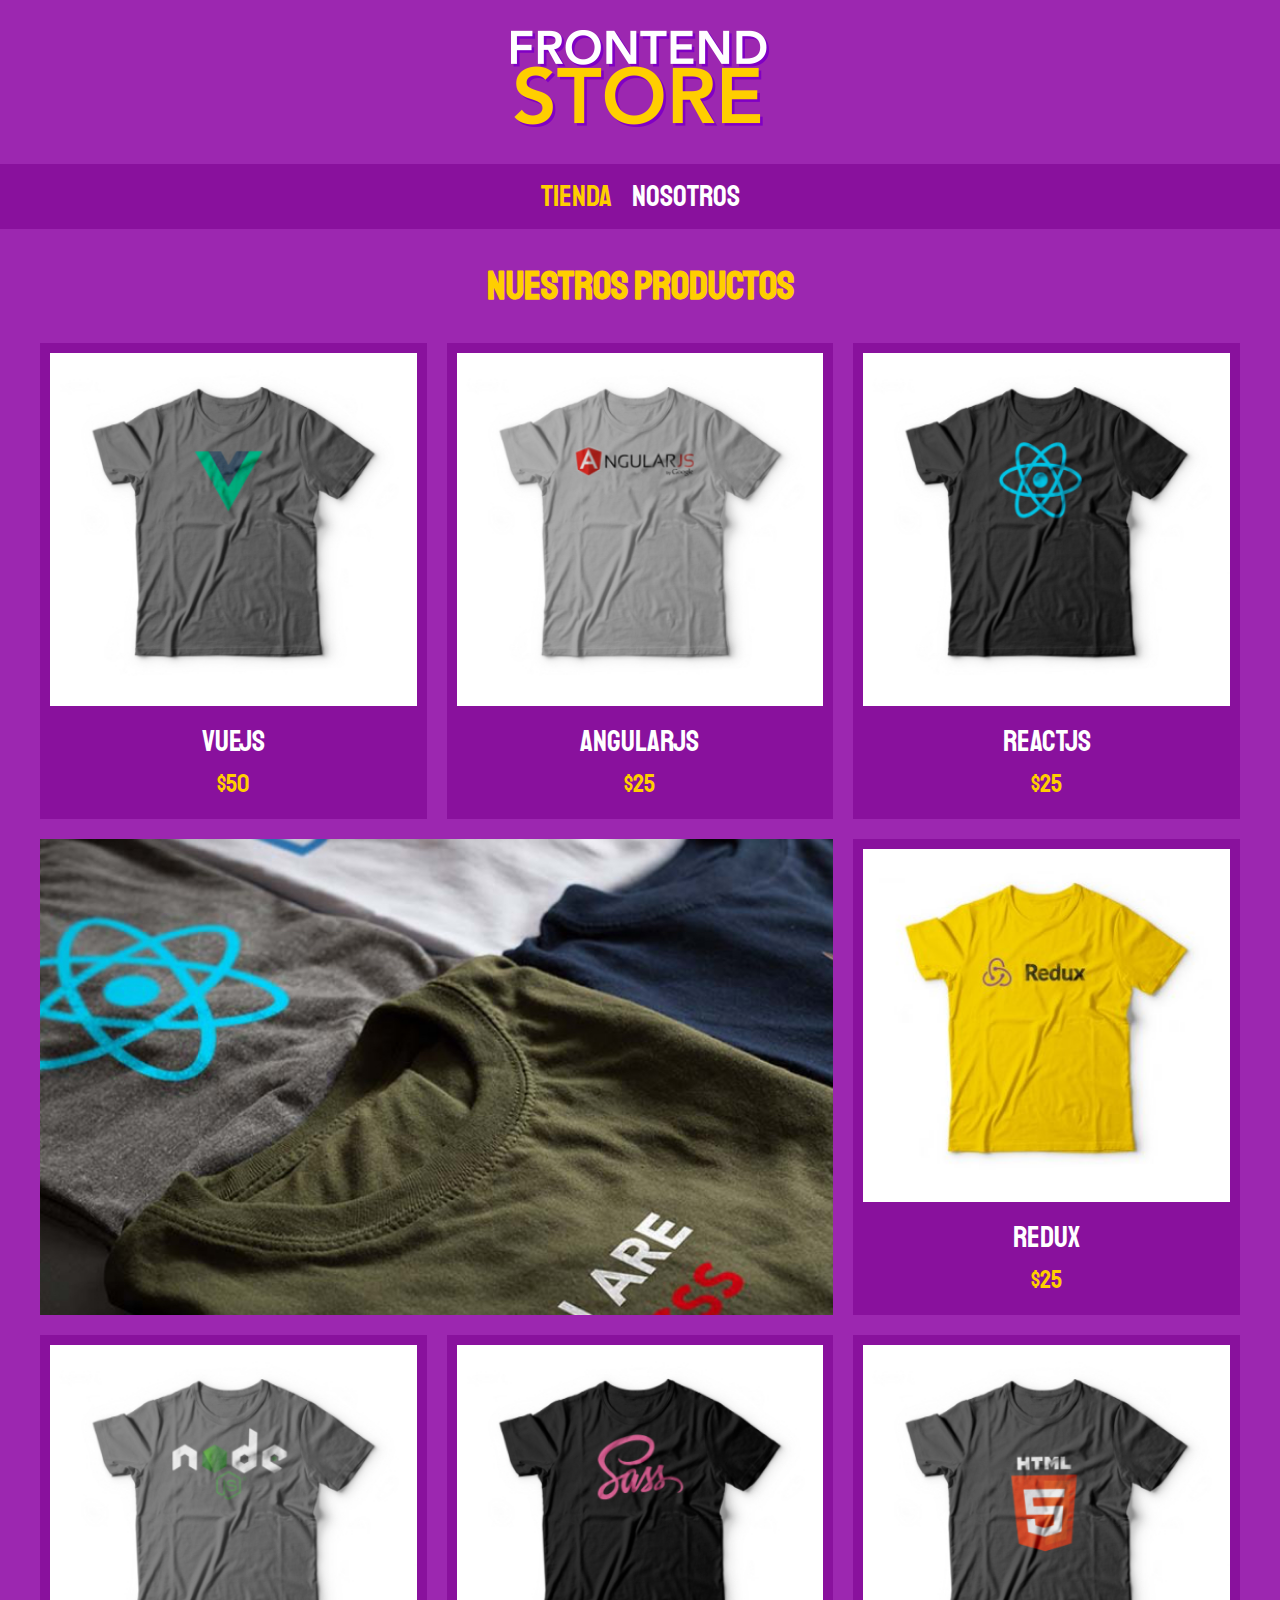
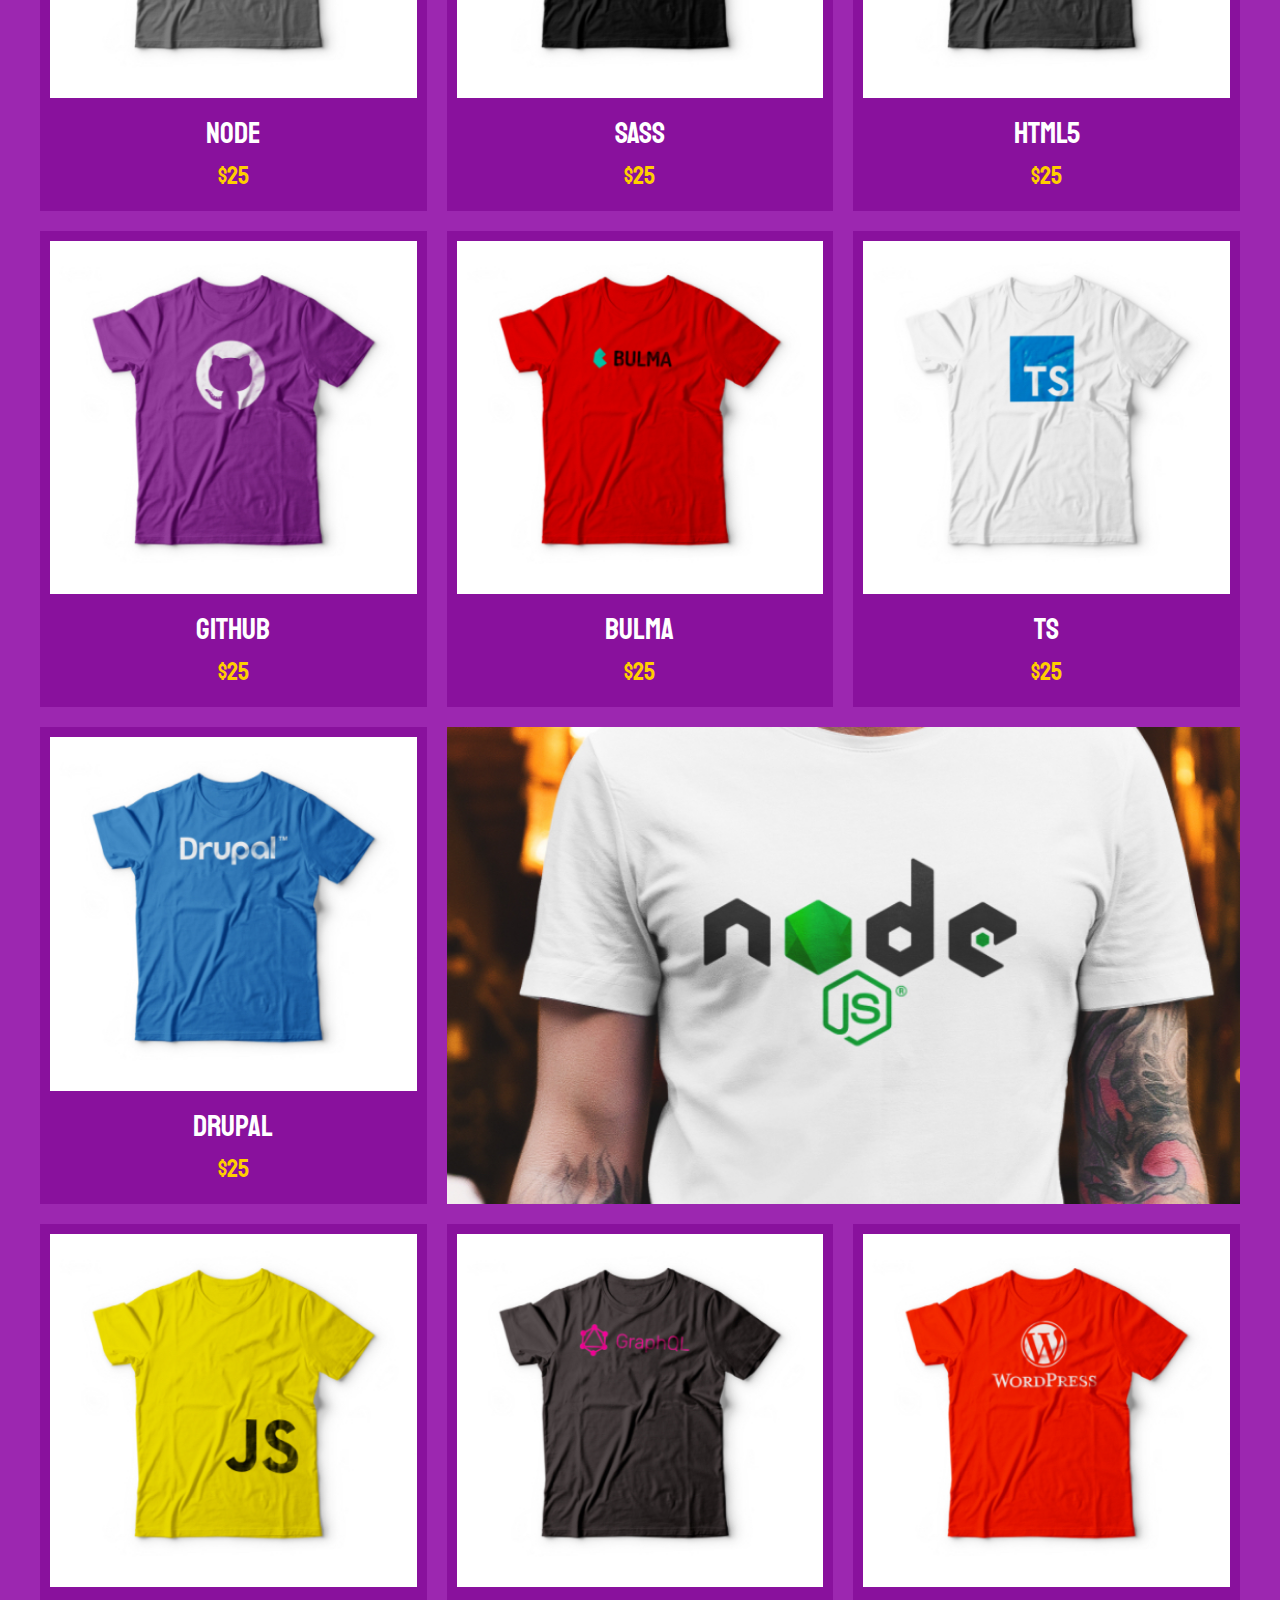
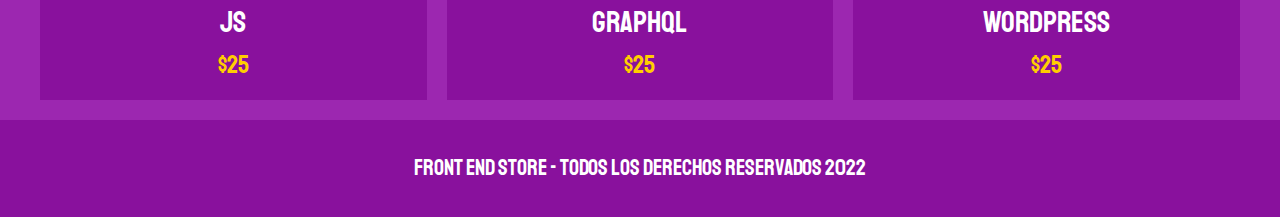
<file: index.html>
<!DOCTYPE html>
<html lang="en">
<head>
    <meta charset="UTF-8">
    <meta http-equiv="X-UA-Compatible" content="IE=edge">
    <meta name="viewport" content="width=device-width, initial-scale=1.0">
    <title>FrontEnd Store</title>
    <link rel="stylesheet" href="css/normalize.css">
    <link rel="preconnect" href="https://fonts.googleapis.com">
    <link rel="preconnect" href="https://fonts.gstatic.com" crossorigin>
    <link href="https://fonts.googleapis.com/css2?family=Staatliches&display=swap" rel="stylesheet"> 
    <link rel="stylesheet" href="css/styles.css">
</head>
<body>
    <header class="header">
        <a href="index.html">
            <img class="header__logo" src="img/logo.png" alt="Logotipo">
        </a>
    </header>
    
    <nav class="navegacion">
        <a class="navegacion__enlace navegacion__enlace--activo" href="index.html">Tienda</a>
        <a class="navegacion__enlace" href="nosotros.html">Nosotros</a>
    </nav>

    <main class="contenedor">
        <h1>Nuestros Productos</h1>

        <div class="grid">
            <div class="producto">
                <a href="producto.html">
                    <img class="producto__imagen" src="img/1.jpg" alt="vuejs">
                    <div class="producto__informacion">
                        <p class="producto__nombre">VueJS</p>
                        <p class="producto__precio">$50</p>
                    </div>
                </a>
            </div> <!--.producto-->
            <div class="producto">
                <a href="producto.html">
                    <img class="producto__imagen" src="img/2.jpg" alt="vuejs">
                    <div class="producto__informacion">
                        <p class="producto__nombre">AngularJS</p>
                        <p class="producto__precio">$25</p>
                    </div>
                </a>
            </div> <!--.producto-->
            <div class="producto">
                <a href="producto.html">
                    <img class="producto__imagen" src="img/3.jpg" alt="vuejs">
                    <div class="producto__informacion">
                        <p class="producto__nombre">ReactJS</p>
                        <p class="producto__precio">$25</p>
                    </div>
                </a>
            </div> <!--.producto-->
            <div class="producto">
                <a href="producto.html">
                    <img class="producto__imagen" src="img/4.jpg" alt="vuejs">
                    <div class="producto__informacion"> 
                        <p class="producto__nombre">Redux</p>
                        <p class="producto__precio">$25</p>
                    </div>
                </a>
            </div> <!--.producto-->
            <div class="producto">
                <a href="producto.html">
                    <img class="producto__imagen" src="img/5.jpg" alt="vuejs">
                    <div class="producto__informacion">
                        <p class="producto__nombre">Node</p>
                        <p class="producto__precio">$25</p>
                    </div>
                </a>
            </div> <!--.producto-->
            <div class="producto">
                <a href="producto.html">
                    <img class="producto__imagen" src="img/6.jpg" alt="vuejs">
                    <div class="producto__informacion">
                        <p class="producto__nombre">SASS</p>
                        <p class="producto__precio">$25</p>
                    </div>
                </a>
            </div> <!--.producto-->
            <div class="producto">
                <a href="producto.html">
                    <img class="producto__imagen" src="img/7.jpg" alt="vuejs">
                    <div class="producto__informacion">
                        <p class="producto__nombre">Html5</p>
                        <p class="producto__precio">$25</p>
                    </div>
                </a>
            </div> <!--.producto-->
            <div class="producto">
                <a href="producto.html">
                    <img class="producto__imagen" src="img/8.jpg" alt="vuejs">
                    <div class="producto__informacion">
                        <p class="producto__nombre">GitHub</p>
                        <p class="producto__precio">$25</p>
                    </div>
                </a>
            </div> <!--.producto-->
            <div class="producto">
                <a href="producto.html">
                    <img class="producto__imagen" src="img/9.jpg" alt="vuejs">
                    <div class="producto__informacion">
                        <p class="producto__nombre">Bulma</p>
                        <p class="producto__precio">$25</p>
                    </div>
                </a>
            </div> <!--.producto-->
            <div class="producto">
                <a href="producto.html">
                    <img class="producto__imagen" src="img/10.jpg" alt="vuejs">
                    <div class="producto__informacion">
                        <p class="producto__nombre">TS</p>
                        <p class="producto__precio">$25</p>
                    </div>
                </a>
            </div> <!--.producto-->
            <div class="producto">
                <a href="producto.html">
                    <img class="producto__imagen" src="img/11.jpg" alt="vuejs">
                    <div class="producto__informacion">
                        <p class="producto__nombre">Drupal</p>
                        <p class="producto__precio">$25</p>
                    </div>
                </a>
            </div> <!--.producto-->
            <div class="producto">
                <a href="producto.html">
                    <img class="producto__imagen" src="img/12.jpg" alt="vuejs">
                    <div class="producto__informacion">
                        <p class="producto__nombre">JS</p>
                        <p class="producto__precio">$25</p>
                    </div>
                </a>
            </div> <!--.producto-->
            <div class="producto">
                <a href="producto.html">
                    <img class="producto__imagen" src="img/13.jpg" alt="vuejs">
                    <div class="producto__informacion">
                        <p class="producto__nombre">GraphQL</p>
                        <p class="producto__precio">$25</p>
                    </div>
                </a>
            </div> <!--.producto-->
            <div class="producto">
                <a href="producto.html">
                    <img class="producto__imagen" src="img/14.jpg" alt="vuejs">
                    <div class="producto__informacion">
                        <p class="producto__nombre">WordPress</p>
                        <p class="producto__precio">$25</p>
                    </div>
                </a>
            </div> <!--.producto-->
            
            <div class="grafico grafico--camisas"></div>
            <div class="grafico grafico--node"></div>
        </div>

    </main>

    <footer class="footer">
        <p class="footer__texto">Front End Store - Todos los derechos Reservados 2022</p>
    </footer>
    
</body>
</html>
</file>
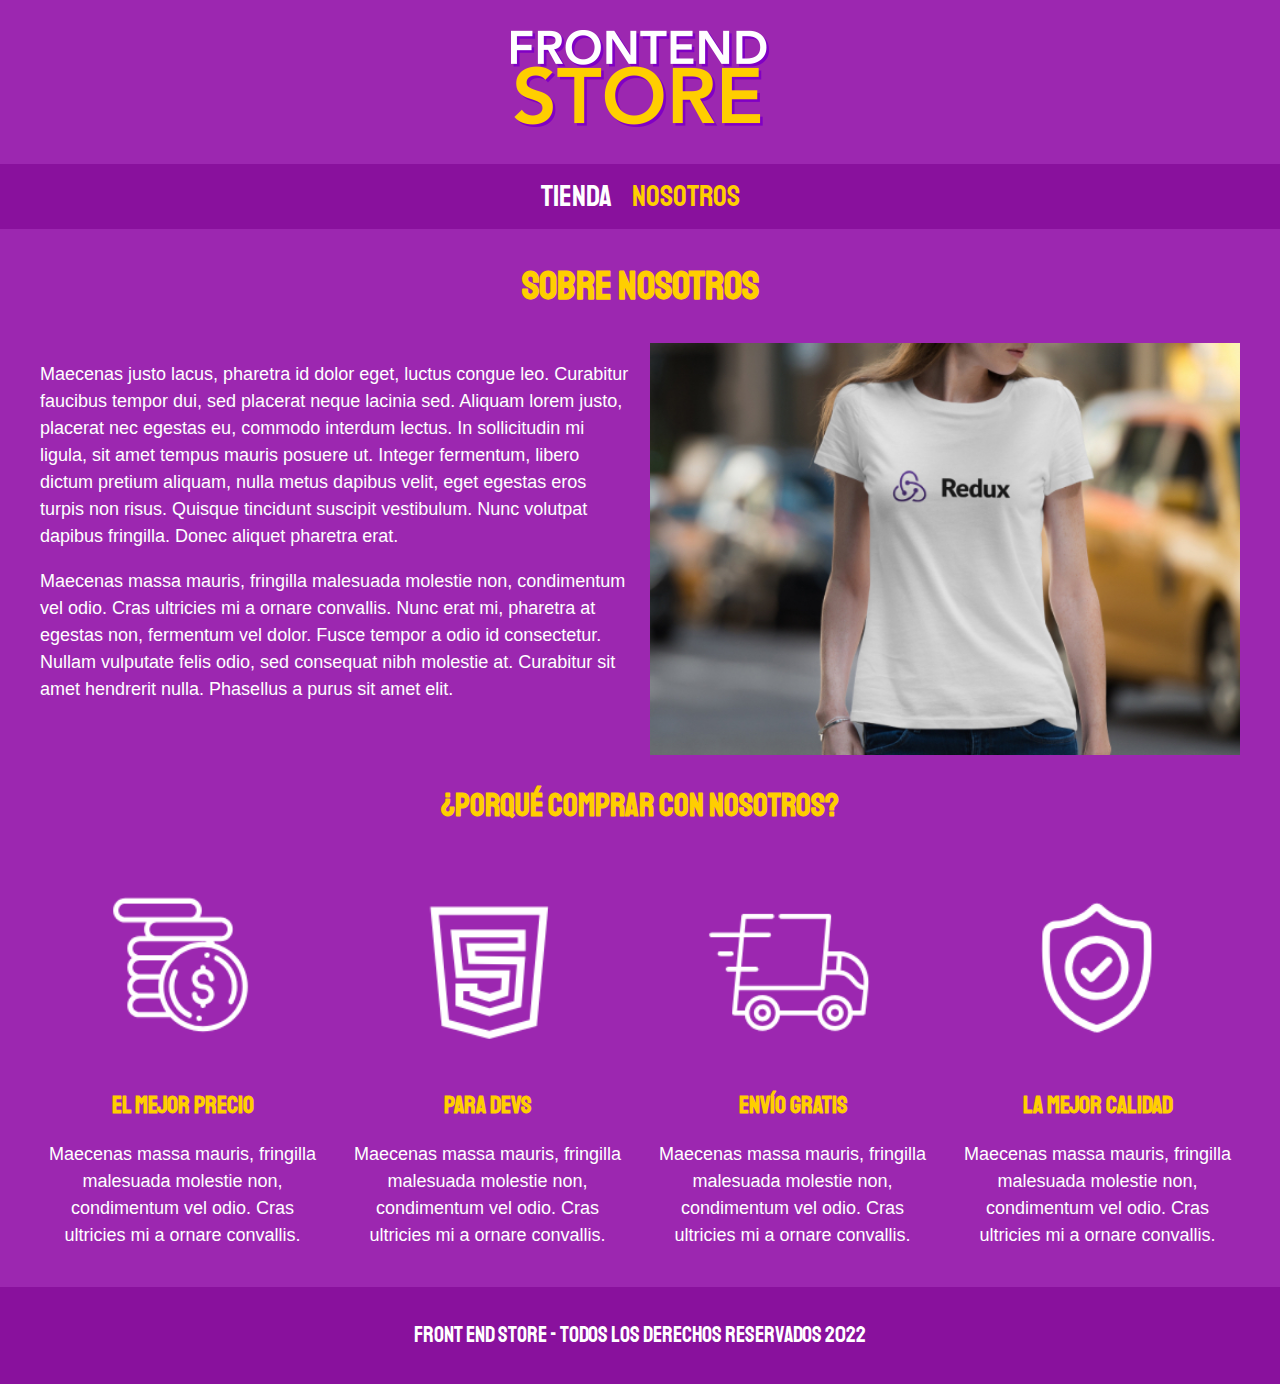
<file: nosotros.html>
<!DOCTYPE html>
<html lang="en">
<head>
    <meta charset="UTF-8">
    <meta http-equiv="X-UA-Compatible" content="IE=edge">
    <meta name="viewport" content="width=device-width, initial-scale=1.0">
    <title>FrontEnd Store</title>
    <link rel="stylesheet" href="css/normalize.css">
    <link rel="preconnect" href="https://fonts.googleapis.com">
    <link rel="preconnect" href="https://fonts.gstatic.com" crossorigin>
    <link href="https://fonts.googleapis.com/css2?family=Staatliches&display=swap" rel="stylesheet"> 
    <link rel="stylesheet" href="css/styles.css">
</head>
<body>
    <header class="header">
        <a href="index.html">
            <img class="header__logo" src="img/logo.png" alt="Logotipo">
        </a>
    </header>
    
    <nav class="navegacion">
        <a class="navegacion__enlace" href="index.html">Tienda</a>
        <a class="navegacion__enlace navegacion__enlace--activo" href="nosotros.html">Nosotros</a>
    </nav>

    <main class="contenedor">
        <h1> Sobre Nosotros</h1>
        
        <div class="nosotros">
            <div class="nosotros__contenido">
                <p> Maecenas justo lacus, pharetra id dolor eget, luctus congue leo. Curabitur faucibus tempor dui, sed placerat neque lacinia sed. Aliquam lorem justo, placerat nec egestas eu, commodo interdum lectus. In sollicitudin mi ligula, sit amet tempus mauris posuere ut. Integer fermentum, libero dictum pretium aliquam, nulla metus dapibus velit, eget egestas eros turpis non risus. Quisque tincidunt suscipit vestibulum. Nunc volutpat dapibus fringilla. Donec aliquet pharetra erat.</p>

                <p>Maecenas massa mauris, fringilla malesuada molestie non, condimentum vel odio. Cras ultricies mi a ornare convallis. Nunc erat mi, pharetra at egestas non, fermentum vel dolor. Fusce tempor a odio id consectetur. Nullam vulputate felis odio, sed consequat nibh molestie at. Curabitur sit amet hendrerit nulla. Phasellus a purus sit amet elit.</p>
            </div>
            <img class="nosotros__imagen" src="img/nosotros.jpg" alt="imgnosotros">
        </div>
    </main>

    <section class="contenedor compra">
        <h2 class="comprar__titulo">¿Porqué comprar con nosotros?</h2>

        <div class="bloques">
            <div class="bloque">
                <img class="bloque__imagen" src="img/icono_1.png" alt="porque comprar">
                <h3 class="bloque__titulo">El mejor precio</h3>
                <p>Maecenas massa mauris, fringilla malesuada molestie non, condimentum vel odio. Cras ultricies mi a ornare convallis.</p>
            </div><!--bloque-->

            <div class="bloque">
                <img class="bloque__imagen" src="img/icono_2.png" alt="porque comprar">
                <h3 class="bloque__titulo">Para devs</h3>
                <p>Maecenas massa mauris, fringilla malesuada molestie non, condimentum vel odio. Cras ultricies mi a ornare convallis.</p>
            </div><!--bloque-->

            <div class="bloque">
                <img class="bloque__imagen" src="img/icono_3.png" alt="porque comprar">
                <h3 class="bloque__titulo">envío gratis</h3>
                <p>Maecenas massa mauris, fringilla malesuada molestie non, condimentum vel odio. Cras ultricies mi a ornare convallis.</p>
            </div><!--bloque-->

            <div class="bloque">
                <img class="bloque__imagen" src="img/icono_4.png" alt="porque comprar">
                <h3 class="bloque__titulo">La mejor calidad</h3>
                <p>Maecenas massa mauris, fringilla malesuada molestie non, condimentum vel odio. Cras ultricies mi a ornare convallis.</p>
            </div><!--bloque-->

        </div> <!--bloques-->
    </section>

    <footer class="footer">
        <p class="footer__texto">Front End Store - Todos los derechos Reservados 2022</p>
    </footer>
    
</body>
</html>
</file>
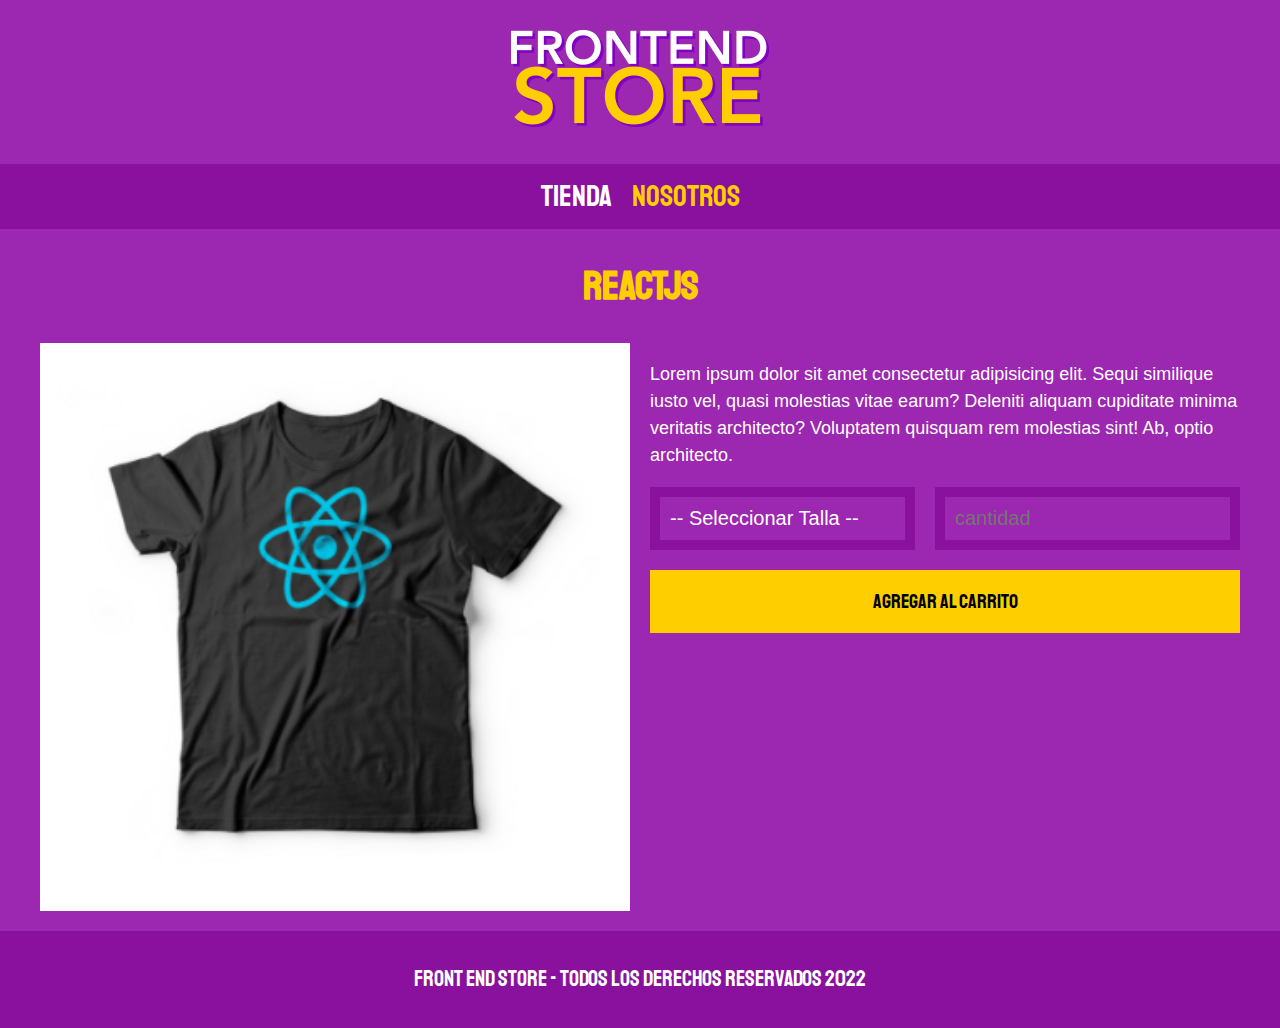
<file: producto.html>
<!DOCTYPE html>
<html lang="en">
<head>
    <meta charset="UTF-8">
    <meta http-equiv="X-UA-Compatible" content="IE=edge">
    <meta name="viewport" content="width=device-width, initial-scale=1.0">
    <title>FrontEnd Store</title>
    <link rel="stylesheet" href="css/normalize.css">
    <link rel="preconnect" href="https://fonts.googleapis.com">
    <link rel="preconnect" href="https://fonts.gstatic.com" crossorigin>
    <link href="https://fonts.googleapis.com/css2?family=Staatliches&display=swap" rel="stylesheet"> 
    <link rel="stylesheet" href="css/styles.css">
</head>
<body>
    <header class="header">
        <a href="index.html">
            <img class="header__logo" src="img/logo.png" alt="Logotipo">
        </a>
    </header>
    
    <nav class="navegacion">
        <a class="navegacion__enlace" href="index.html">Tienda</a>
        <a class="navegacion__enlace navegacion__enlace--activo" href="nosotros.html">Nosotros</a>
    </nav>

    <main class="contenedor">
        <h1>ReactJS</h1>
        
        <div class="camisa">
            <img class="camisa__imagen" src="img/3.jpg" alt="imagenproducto">
            
            <div class="camisa__contenido">
                <p>Lorem ipsum dolor sit amet consectetur adipisicing elit. Sequi similique iusto vel, quasi molestias vitae earum? Deleniti aliquam cupiditate minima veritatis architecto? Voluptatem quisquam rem molestias sint! Ab, optio architecto.</p>

                <form class="formulario">
                    <select class="formulario__campo">
                        <option disabled selected>-- Seleccionar Talla --</option> <!--disabled desabilita la seleccion de este elemento y selected selecciona el elemento por default-->
                        <option>Small</option>
                        <option>Medium</option>
                        <option>Large</option>
                    </select>
                    
                    <input class="formulario__campo" placeholder="cantidad" type="number" min="1">
                  
                    <input class="formulario__submit" type="submit" value="Agregar al Carrito">

                </form>
            </div>
        </div>
    </main>

    <footer class="footer">
        <p class="footer__texto">Front End Store - Todos los derechos Reservados 2022</p>
    </footer>
    
</body>
</html>
</file>
<file: css/styles.css>
:root{
    --primario: #9C27B0;
    --primarioOscuro: #89119D;
    --secundario: #FFCE00;
    --secundarioOscuro: rgb(233, 187, 2);
    --blanco: #FFF;
    --negro: #000;

    --fuentePrincipal: 'Staatliches', cursive; 
}
html {
    box-sizing: border-box;
    font-size: 62.5%;

  }

  *, *:before, *:after {
    box-sizing: inherit;
  }

  /** Globales **/
body {
    background-color: var(--primario);
    font-size: 1.6rem;
    line-height: 1.5;
}

p{
    font-size: 1.8rem;
    font-family: Arial, Helvetica, sans-serif;
    color: var(--blanco);
}

a{
    text-decoration: none;
}
  
img{
    width: 100%; 
}

.contenedor {
    max-width: 120rem;
    margin: 0 auto;
}

h1, h2, h3 {
    text-align: center;
    color: var(--secundario);
    font-family: var(--fuentePrincipal);
}
h1{
    font-size: 4rem;
}
h2{
    font-size: 3.2rem;
}
h3{
    font-size: 2.4rem;
}

/**Header**/
.header {
    display: flex;
    justify-content: center;
}

.header__logo {
    margin: 3rem 0;

}

/**Footer**/
.footer {
    background-color: var(--primarioOscuro);
    padding: 1rem 0;
    margin-top: 2rem;
}

.footer__texto{
    font-family: var(--fuentePrincipal);
    font-size: 2.2rem;
    text-align: center;

}

/**Navegacion**/
.navegacion {
    background-color: var(--primarioOscuro);
    padding: 1rem 0;
    display: flex;
    justify-content: center;
    gap: 2rem;
}
.navegacion__enlace{
    font-family: var(--fuentePrincipal);
    color: var(--blanco);
    font-size: 3rem;
   
}
.navegacion__enlace--activo,
.navegacion__enlace:hover {
    color: var(--secundario);
}
/**Grid esta parte define la cuadricula con filas columnas y espacios**/
.grid { 
    display: grid;
    grid-template-columns: repeat(2, 1fr); /** de esta manera se divide la grilla en 2 columnas**/
    gap: 2rem; /* define el espacio entre elementos en este caso entre las columnas*/
}
@media (min-width: 768px) {
    .grid {
        grid-template-columns: repeat(3, 1fr);
    }
    
}
/** Producto **/
.producto {
    background-color: var(--primarioOscuro);
    padding: 1rem;

}


.producto__nombre{
    font-size: 3rem;
}
.producto__precio{
    font-size: 2.5rem;
    color: var(--secundario)
}

.producto__nombre,
.producto__precio {
    font-family: var(--fuentePrincipal);
    text-align: center;
    margin: 1rem 0; /* pone margen de 1rem arriba y abajo (top bottom) derecha e izquierda quedan sin margen*/
    line-height: 1.2;
}

/*Graficos*/

.grafico{
    min-height: 30rem;
    background-repeat: no-repeat;
    background-size: cover;
    

}
.grafico--camisas{
    grid-row: 2 / 3; /*posiciona el elemento en la fila indicada dentro del grid*/
    grid-column: 1 / 3;
    background-image: url(../img/grafico1.jpg);
}

.grafico--node{
    background-image: url(../img/grafico2.jpg);
    grid-row: 8 / 9;
    grid-column: 1/ 3;
}

@media (min-width: 768px ) {
    .grafico--node{
        grid-row: 5 / 6;
        grid-column: 2 / 4;
    }
}

.grid__parrafo{
    grid-column: 1 / 3;
}

/*Nosotros*/
.nosotros{
    display:grid;
    grid-template-rows: repeat(2, auto); /*auto para que la imagen ocupe el espacio disponible con los elementos*/
}

@media (min-width: 768px) {
    .nosotros {
     grid-template-columns: repeat(2, 1fr);
     column-gap: 2rem;
    }   
}

.nosotros__imagen {
    grid-row: 1 / 2;
}
@media (min-width: 768px) {
    .nosotros__imagen {
        grid-column: 2 / 3;
    }
    
}

/** Bloques **/

.bloques {
    display: grid;
    grid-template-columns: repeat(2, 1fr);
    gap: 2rem;
}
@media (min-width: 768px) {
    .bloques {
        grid-template-columns: repeat(4, 1fr);
    }
}
.bloque {
   text-align: center;
}

.bloque__titulo {
    margin: 0;
}

@media (min-width: 768px) {
    .camisa {
        display: grid;
        grid-template-columns: repeat(2, 1fr);
        gap: 2rem;
    }  
}

.formulario {
display: grid;
grid-template-columns: repeat(2, 1fr);
gap: 2rem;

}

.formulario__campo {
    /*border-color: var(--primarioOscuro);
    border-width: 1rem;
    border-style: solid;*/
    
    border: 1rem solid var(--primarioOscuro); /* esta linea resume las 3 anterioes*/
    background-color: transparent;
    font-size: 2rem;
    font-family: Arial, Helvetica, sans-serif;
    color: var(--blanco);
    padding: 1rem;
    appearance: none;

}

.formulario__submit {
    background-color: var(--secundario);
    border: none;
    font-size: 2rem;
    font-family: var(--fuentePrincipal);
    padding: 2rem;
    transition: background-color .3s ease;
    grid-column: 1 / 3;

}

.formulario__submit:hover {
    cursor: pointer;
    background-color: var(--secundarioOscuro);

}
</file>
